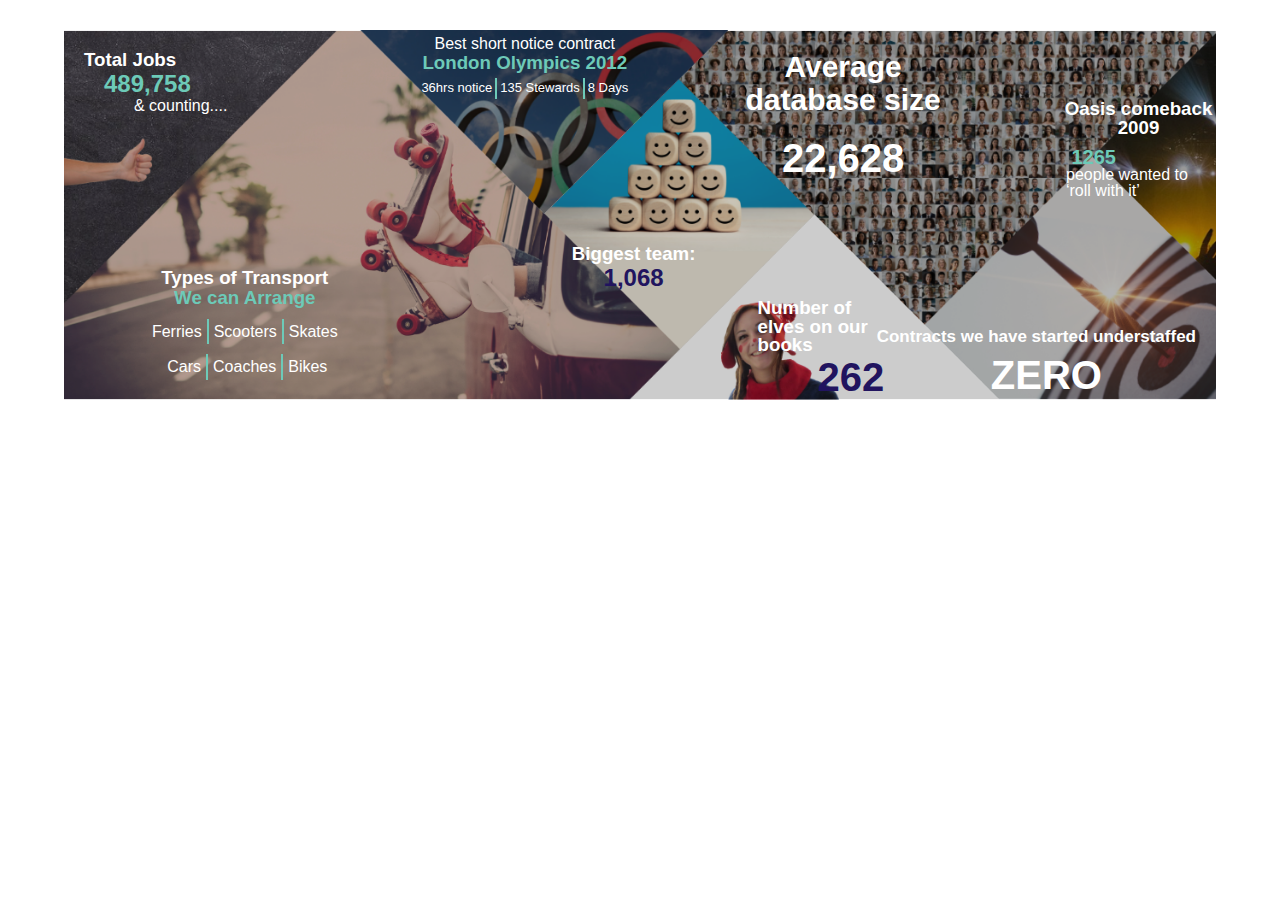
<file: about.htm>
<!DOCTYPE html>
<html lang="en">

<head>
    <meta charset="UTF-8">
    <meta name="viewport" content="width=device-width, initial-scale=1.0">
    <title>Document</title>
    <link rel="stylesheet" href="layout.css">
</head>

<body>
    <div class="wrapper__app">
        <div class="grid-1">
            <div class="grid-1-box">
                <h3>Total Jobs</h3>
                <h2 class="job__counts">489,758</h2>
                <span>& counting....</span>
            </div>
            <div class="grid-1-nested">
                <h3 class="primary__heading">
                    <span class="primary__heading-1">Types of Transport</span>
                    <span class="primary__heading-2">We can Arrange</span>
                </h3>
                <div class="grid__lists">
                    <span>Ferries</span>
                    <span>Scooters</span>
                    <span>Skates</span>
                </div>

                <div class="grid__lists list-margin">
                    <span>Cars</span>
                    <span>Coaches</span>
                    <span>Bikes</span>
                </div>
            </div>
        </div>
        <div class="grid-2">
            <div class="grid-2-nested">
                <h3 class="primary__heading">
                    <span class="primary__heading-1">Best short notice contract</span>
                    <span class="primary__heading-2">London Olympics 2012</span>
                </h3>

                <div class="grid__lists--nested">
                    <span>36hrs notice</span>
                    <span>135 Stewards</span>
                    <span>8 Days</span>
                </div>
            </div>

            <div class="grid-3-nested">
                <h3>Biggest team:</h3>
                <h2>1,068</h2>
            </div>


        </div>
        <div class="grid-3">
            <div class="grid-3-top">
                <h2>
                    <span class="h3-top-main">Average</span>
                    <span class="h3-top-main">database size</span>
                </h2>
                <h2 class="h3-top-sub">22,628</h2>
            </div>

            <div class="grid-4-nested">
                <h3>Number
                    of elves on
                    our books</h3>
                <h2>262</h2>
            </div>
            <div class="grid-5-nested">
                <h3>Contracts we have started understaffed</h3>
                <h2>ZERO</h2>
            </div>

            <div class="grid-6-nested">
                <h3>
                    <span>Oasis comeback</span><br>
                    <span>2009</span>
                </h3>

                <h4>1265</h4>
                <div>people wanted
                    to ‘roll with it’</span>
                </div>
            </div>
        </div>

    </div>


    <!-- MOBILE DESIGN -->

    <div class="wrapper__mobile">
        <div class="card__mobile mobile__1">
            <div class="box__detail--mobile">
                <h3>Contracts we have started understaffed</h3>
                <h2>ZERO</h2>
            </div>
        </div>
        <div class="card__mobile mobile__2">
            <div class="mobile__2-box-left">
                <h3>Total jobs</h3>
                <h2>489,758</h2>
                <span>& counting....</span>
            </div>
            <div class="mobile__2-box-right">
                <h2>
                    <span>Average</span>
                    <span>database size</span>
                </h2>
                <h3>22,628</h3>
            </div>
        </div>
        <div class="card__mobile mobile__3">
            <div class="mobile__3--box">
                <h3>
                    <span>Types of Transport</span>
                    <span>We can Arrange</span>
                </h3>

                <div class="flex__list">
                    <span>Ferries</span>
                    <span>Scooters</span>
                    <span>Skates</span>
                </div>

                <div class="flex__list list__space">
                    <span>Cars</span>
                    <span>Coaches</span>
                    <span>Bikes</span>
                </div>
            </div>
        </div>
    </div>
</body>

</html>
</file>
<file: layout.css>
*,*::before,*::after{
    margin: 0;
    padding: 0;
    box-sizing: border-box;
}



body {
    font-family: 'Segoe UI', Tahoma, Geneva, Verdana, sans-serif;
    font-weight: 400;
    line-height: 1.6;
    text-rendering: optimizeLegibility;
    color: #333;
}


.wrapper-flair {
    width: 95% !important;
    margin: 30px auto;
    position: relative;
}
.container-flair__about {
    height: 452.7px;
    width: 100% !important;
    background-image: url("./images/hero-banner-flair.png");
    background-repeat: no-repeat;
    background-position: center;
    background-size: contain;
    position: relative;
}

.flair__item--1 {
    position: absolute;
    z-index: 1000;
    color: #fff;
    top: 40px;
    left: 30px;
    line-height: 1.3;
    width: 200px;
    background-color: orangered;
}

.flair__item--2 {
    position: absolute;
    top: 65%;
    left: 110px;
    display: flex;
    justify-content: center;
    align-items: center;
}


.flair__item--3 {
    position: absolute;
    left: 385px;
    top: 45px;
}


.flex-4th span {
    font-size: 12px;
}

.heading_primary {
    text-align: center;
    color: #fff;
    line-height: 1;
}

.flex--container {
    display: flex;
    flex-direction: column;
    justify-content: center;
    align-items: center;
}

.flair__flex {
    margin-top: 10px;
    display: flex;
    align-items: center;
    justify-content: center;
}


.flex__item--child {
    margin-left: 6px;
}

.flair__flex span {
    padding: 0 7px;
    color: #fff;
}
.flair__flex span:not(:last-child) {
    border-right: 2px solid #6DCAB8;
    
}

.heading__secondary {
    color: #6DCAB8;
}



.heading__primary-main {
    display: block;
}

.flair__item--1 .heading-4 {
    color: #6DCAB8;
    font-size: 25px;
    margin-left: 15px;
}

.continue {
    margin-left: 50px;
}









/* Flex */

.wrapper__app {
    background-image: url("./images/hero-banner-flair.png");
   
    background-size:cover;
    height: 370px;
    display: grid;
    grid-template-columns: 25% 30% 45%;
    grid-gap: 0px;
    background-repeat: no-repeat;
    width: 90%;
    margin: 30px auto;
    overflow: hidden;
}




.grid-1 {
    height: 100%;
    /* background-color: rgba(255, 68, 0, 0.253); */
    width: 100%;
    position: relative;
}





/* Absolute Boxes */
.grid-1-box {
    position: absolute;
    left: 20px;
    top: 20px;
    color: #fff;
    line-height: 1.1;
}

/* Nested */
.grid-1-nested {
    width: 70%;
    /* background-color: orangered; */
    position: absolute;
    bottom: 20px;
    left: 80px;

    display: flex;
    justify-content: center;
    align-items: center;
    flex-direction: column;
}

.grid-1-nested .primary__heading {
    color: #fff;
    text-align: center;
    line-height: 1.1;
}

.grid-1-nested .primary__heading .primary__heading-2 {
    color: #6DCAB8;
}


.grid-1-nested .primary__heading .primary__heading-1 {
    display: block;
}



/* Flex List */
.grid__lists {
    display: flex;
    align-items: center;
    justify-content: center;
    margin-top: 10px;
    color: #fff;
}


.list-margin {
    margin-left: 5px;
}


.grid__lists span {
    padding: 0 5px;
}

.grid__lists span:not(:last-child) {
    border-right: 2px solid #6DCAB8;
}


.grid-1-box .job__counts {
    margin-left: 20px;
    color: #6DCAB8;
}


.grid-1-box span {
    margin-left: 50px;
}


.grid-2 {
    height: 100%;
    /* background-color: rgba(128, 0, 128, 0.486); */
    width: 100%;
    position: relative;
}


.grid-2-nested {

    width: 80%;
    margin: 5px auto;
    color: #fff;
}
.grid-2-nested .primary__heading {
    text-align: center;
    line-height: 1.1;
}

.grid-2-nested .primary__heading-1 {
    display: block;
    font-size: 16px;
    font-weight: normal;
}


.grid-2-nested .primary__heading-2 {
    color: #6DCAB8;
}

.grid__lists--nested {
    margin-top: 5px;
    font-size: 13px;
    display: flex;
    align-items: center;
    justify-content: center;
}

.grid__lists--nested span {
    padding: 0 3px;
}
.grid__lists--nested span:not(:last-child) {
    border-right: 2px solid #6DCAB8;
}



.grid-3-nested {
    position: absolute;
    bottom: 109px;
    right: -6px;
    text-align: center;
    line-height: 1.1;
    width: 140px;
    color: #fff;
}

.grid-3-nested h2 {
    color: #21145F;
}


.grid-3 {
    /* background-color: rgba(0, 0, 255, 0.425); */
    width: 100%;
    height: 100%;
    position: relative;
}

.grid-3-top {
    text-align: center;
    width: 60%;
    margin: 20px -10px auto;
    /* background-color: #fff; */
}

.grid-3-top h2 {
    line-height: 1.1;
    color: #fff;
    
}
.grid-3-top h2 span{
    display: block;
}

.h3-top-main {
    font-size: 30px;
}

.h3-top-sub {
    font-size: 40px;
    margin-top: 20px;
}


.grid-4-nested {
    position: absolute;
    bottom: 3px;
    width: 120px;
    left: 60px;
    /* background-color: orange; */
    line-height: 1;
    color: #fff;
}

.grid-4-nested h2 {
    margin-left: 60px;
    font-size: 40px;
    margin-top: 2px;
    color: #21145F;
    font-weight: 900;
}

.grid-5-nested {
    position: absolute;
    bottom: 5px;
    right: 0;
    text-align: center;
    line-height: 1;
}


.grid-5-nested h3 {
    color: #fff;
    font-size: 17px;
    margin-right: 20px;
   
}


.grid-5-nested h2 {
    font-size: 40px;
    color: #fff;
    margin-top: 10px;
}

.grid-6-nested {
    position: absolute;
    top: 60px;
    right: 0;
    line-height: 1;
}

.grid-6-nested h3 {
    text-align: center;
    color: #fff;
    margin-top: 10px;
    margin-left: 45px;
}


.grid-6-nested h4 {
    text-align: right;
    margin-right: 100px;
    margin-top: 10px;
    color: #6DCAB8;
    font-size: 20px;
    font-weight: bolder;
}


.grid-6-nested div {
    width: 150px;
    display: flex;
    justify-content: flex-end;
    color: #fff;
    margin-left: 50px;
}


.wrapper__mobile {display: none;}




/*************************************************************************
******************************** Mobile and Table View *****************
**************************************************************************/

@media only screen and (max-width:769px) {
    .wrapper__app {
        display: none !important;
    }
    .wrapper__mobile {
        display: block;
        width: 95%;
        margin: 30px auto;

        display: grid;
        grid-template-columns: 1fr;
    }


    .card__mobile {
        width: 100%;
        height: 250px;
        background-color: orangered;
        
    }

    .mobile__1 {
        background-image: linear-gradient(to right bottom, rgba(0,0,0,0.4), rgba(0,0,0,0.4)),url("./images/pinDrum.png");
        background-position: center;
        background-size: cover;

        display: flex;
        align-items: flex-end;
        justify-content: center;
    }


    .mobile__2 {
        background-image: url("./images/tristat.png");
        background-repeat: no-repeat;
        background-size: cover;
        width: 100%;
        background-position: center;
        position: relative;
        
    }


    .mobile__3 {
        background-image: url("./images/tripbus.png");
        background-repeat: no-repeat;
        background-size: cover;
        width: 100%;
        background-position: center;
        position: relative;


        display: flex;
        align-items: center;
        color: #fff;
        
    }


     /* Mobile Three Divider */
     .mobile__3--box {
        
        width: 80%;
        margin: 0 auto;
       
    }

    .mobile__3--box h3 {
        color: #fff;
        font-size: 30px;
        /* text-align: center; */
        line-height: 1.3;
    }

    .mobile__3--box h3 span {
        display: block;
    }

    .mobile__3--box h3 span:last-child {
        color: #6DCAB8;
    }

    .mobile__3--box .flex__list {
        display: flex;
        align-items: center;
        margin-top: 10px;
    }

    .list__space {
        margin-left: 16px;
    }

    .mobile__3--box .flex__list span {
        padding: 0 10px;
    }

    .mobile__3--box .flex__list span:not(:last-child) {
        border-right: 2px solid #6DCAB8;
    }








    .mobile__2-box-left {
        position: absolute;
        top: 20px;
        left: 30px;
        color: #fff;
        line-height: 1.4;
    }

    .mobile__2-box-left h2 {
        font-size: 30px;
        color: #6DCAB8;
        margin-left: 20px;
    }

    .mobile__2-box-left span {
        margin-left: 35px;
    }

    .mobile__2-box-right {
        position: absolute;
        bottom: 60px;
        right: 30px;
        color: #fff;
        text-align: right;
    }

    .mobile__2-box-right h2 span {
        display: block;
        line-height: 1.2;
        font-size: 25px;
    }

    .mobile__2-box-right h3 {
        font-size: 30px;
        margin-top: 10px;
        line-height: 1;


    }



   

    .box__detail--mobile {
        width: 85%;
        margin: 0 auto;
        color: #fff;
        line-height: 1;
        margin-bottom: 30px;
    }

    .box__detail--mobile h3 {
        font-size: 20px;
        font-weight: 500;
    }

    .box__detail--mobile h2 {
        font-size: 60px;
        margin-top: 10px;
    }
}
</file>
